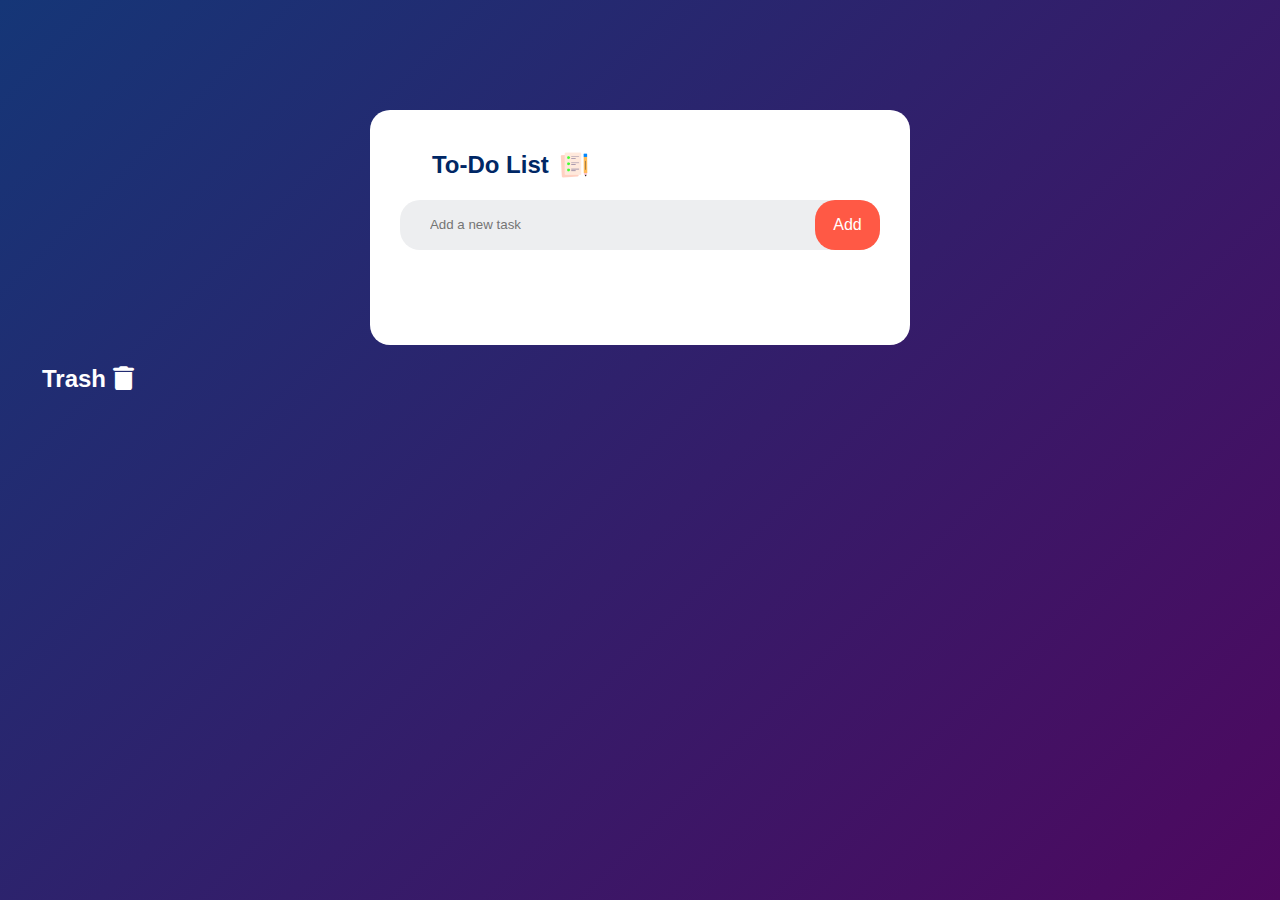
<file: index.html>
<!DOCTYPE html>
<html lang="en">
    <head>
        <meta name="viewport" content="width=device-width, initial-scale=1.0">
        <link rel="stylesheet" href="https://cdnjs.cloudflare.com/ajax/libs/font-awesome/6.0.0-beta3/css/all.min.css">
        <meta charset="UTF-8">
        <title>To-Do List</title>
        <link rel="stylesheet" href="style.css">
        <link rel="icon" type="image/png" href="images/note.png">
    </head>
    <body>
        <div class="container">
            <div class="todo-app">
                <h2>To-Do List <img src="images/icon.png" alt="Icon's image"></h2>
                <div class="row">
                    <input type="text" id="input-box" placeholder="Add a new task">
                    <button onclick="addTask()">Add</button>
                </div>
                <ul id="list-container">
                    <li class="checked">Task 1</li>
                </ul>
            </div>
            <div>
                <h2>Trash <i class="fas fa-trash"></i></h2>
                <ul id="trashList"></ul>
            </div>
        </div>
        <script src="script.js"></script>
    </body>
</html>
</file>
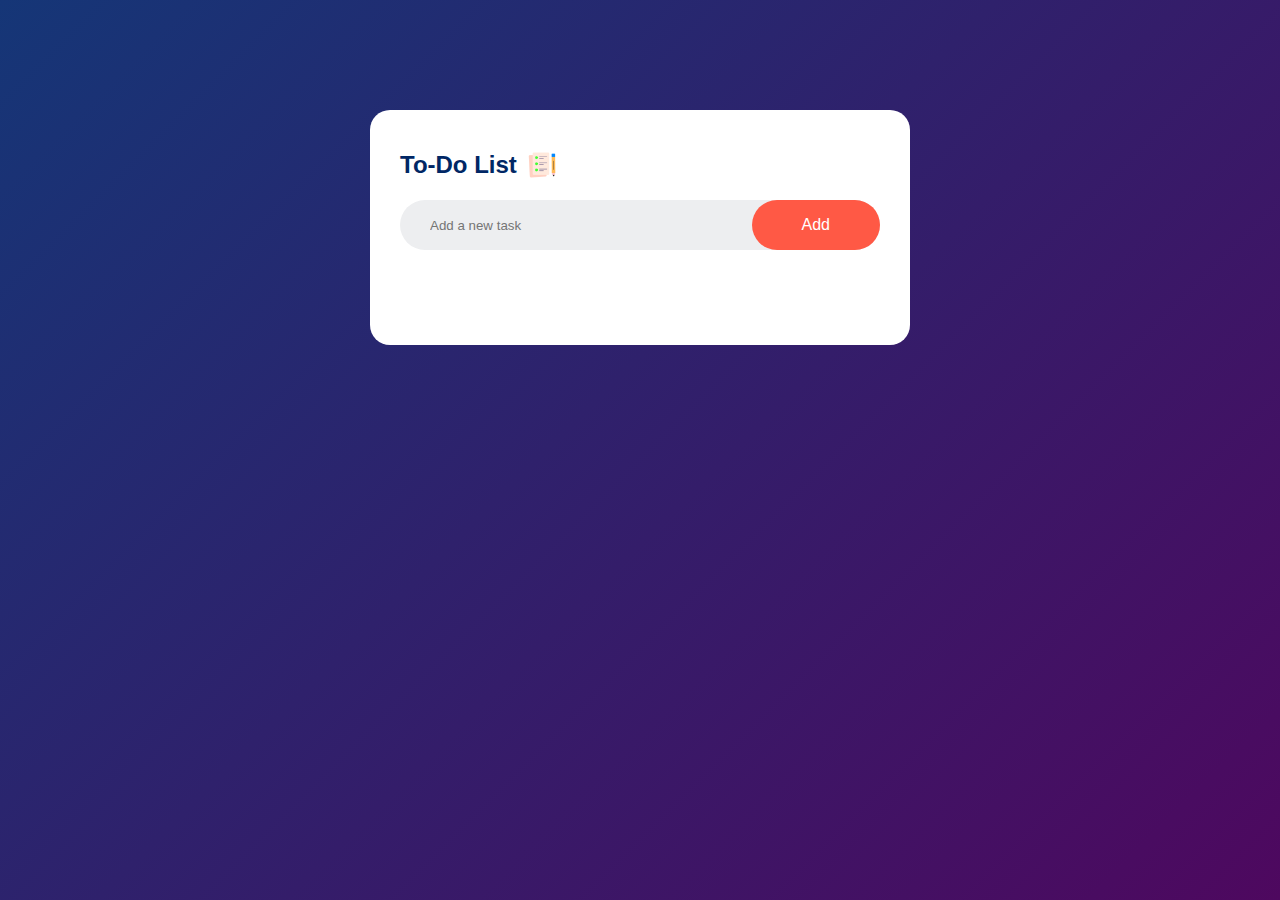
<file: TO-DO LIST/index.html>
<!DOCTYPE html>
<html lang="en">
    <head>
        <meta name="viewport" content="width=device-width, initial-scale=1.0">
        <meta charset="UTF-8">
        <title>To-Do List</title>
        <link rel="stylesheet" href="style.css">
        <link rel="icon" type="image/png" href="images/note.png">
    </head>
    <body>
        <div class="container">
            <div class="todo-app">
                <h2>To-Do List <img src="images/icon.png" alt="Icon's image"></h2>
                <div class="row">
                    <input type="text" id="input-box" placeholder="Add a new task">
                    <button onclick="addTask()">Add</button>
                </div>
                <ul id="list-container">
                    <li class="checked">Task 1</li>
                </ul>
            </div>
        </div>
        <script src="script.js"></script>
    </body>
</html>
</file>
<file: style.css>
* {
    margin: 0;
    padding: 0;
    font-family: Arial, sans-serif;
    box-sizing: border-box;
}

.container {
    width: 100%;
    min-height: 100vh;
    background: linear-gradient(135deg, #153677, #4e085f);
    padding: 10px;
}

.todo-app {
    width: 100%;
    max-width: 540px;
    background: #fff;
    margin: 6.25rem auto 1.25rem;
    padding: 2.5rem 1.87rem 4.37rem;
    border-radius: 1.25rem;
}

.todo-app h2 {
    color: #002765;
    display: flex;
    align-items: center;
    margin-bottom: 1.25rem;
}

.todo-app h2 img {
    width: 1.87rem;
    margin-left: 0.625rem;
}

.row {
    display: flex;
    align-items: center;
    justify-content: space-between;
    background: #edeef0;
    border-radius: 1.25rem;
    padding-left: 1.25rem;
    margin-bottom: 1.56rem;
}

input {
    flex: 1;
    border: none;
    outline: none;
    background: transparent;
    padding: 0.625rem;
    font-weight: 14px;
    white-space: normal;
    overflow-wrap: anywhere;
    word-break: break-all;
    min-width: 0;
}

button {
    border: none;
    outline: none;
    padding: 1rem 1.87rem;
    background: #ff5945;
    color: #fff;
    font-size: 1rem;
    border-radius: 1.25rem;
    cursor: pointer;
    padding: 1rem 4%;
}

ul li {
    list-style: none;
    font-size: 17px;
    padding: 0.75rem 0.5rem 0.75rem 3.125rem;
    user-select: none;
    cursor: pointer;
    position: relative;
    max-width: calc(100% - 20px);
    word-break: break-word;
}

ul li::before {
    content: '';
    position: absolute;
    height: 1.25rem;
    width: 1.25rem;
    border-radius: 50%;
    background-image: url(images/unchecked.png);
    background-size: cover;
    background-position: center;
    top: 0.75rem;
    left: 0.5rem;
}

ul li.checked {
    color: #555;
    text-decoration: line-through;
}

ul li.checked::before {
    background-image: url(images/checked.png);
}

ul li span {
    position: absolute;
    right: 0;
    top: 5px;
    width: 2.5rem;
    height: 40px;
    font-size: 22px;
    color: #555;
    line-height: 40px;
    text-align: center;
    border-radius: 15px;
    flex-shrink: 0;
}

ul li span:hover {
    background: #FF5945;
}

@media only screen and (max-width: 768px) {
    .container {
        width: 100%;
        max-width: 800px;
        margin: 0 auto 0;
    }

    .row {
        display: flex;
        flex-shrink: 3;
    }

    #input-box {
        flex-grow: 1;
    }

    button {
        flex-shrink: 2;
    }
}

#trashList {
    margin-top: 20px;
    padding: 0;
  }
  
h2 {
    color: white;
    padding-left: 2rem;
}

#trashList li {
    background-color: #f8d7da; /* O'chirilgan tasklar uchun och qizil fon */
    padding: 10px;
    margin: 5px 0;
    border-radius: 5px;
    display: flex;
    justify-content: space-between;
    align-items: center;
  }
  
#trashList li span {
    flex-grow: 1;
  }

@media (max-width: 375px) {
    /* kichik ekranlar uchun stillar */
  }
</file>
<file: TO-DO LIST/style.css>
* {
    margin: 0;
    padding: 0;
    font-family: 'Poppins', sans-serif;
    box-sizing: border-box;
}

.container {
    width: 100%;
    min-height: 100vh;
    background: linear-gradient(135deg, #153677, #4e085f);
    padding: 10px;
}

.todo-app {
    width: 100%;
    max-width: 540px;
    background: #fff;
    margin: 100px auto 20px;
    padding: 40px 30px 70px;
    border-radius: 20px;
}

.todo-app h2 {
    color: #002765;
    display: flex;
    align-items: center;
    margin-bottom: 20px;
}

.todo-app h2 img {
    width: 30px;
    margin-left: 10px;
}

.row {
    display: flex;
    align-items: center;
    justify-content: space-between;
    background: #edeef0;
    border-radius: 30px;
    padding-left: 20px;
    margin-bottom: 25px;
}

input {
    flex: 1;
    border: none;
    outline: none;
    background: transparent;
    padding: 10px;
    font-weight: 14px;
}

button {
    border: none;
    outline: none;
    padding: 16px 50px;
    background: #ff5945;
    color: #fff;
    font-size: 16px;
    border-radius: 30px;
    cursor: pointer;
}

ul li {
    list-style: none;
    font-size: 17px;
    padding: 12px 8px 12px 50px;
    user-select: none;
    cursor: pointer;
    position: relative;
}

ul li::before {
    content: '';
    position: absolute;
    height: 20px;
    width: 20px;
    border-radius: 50%;
    background-image: url(images/unchecked.png);
    background-size: cover;
    background-position: center;
    top: 12px;
    left: 8px;
}

ul li.checked {
    color: #555;
    text-decoration: line-through;
}

ul li.checked::before {
    background-image: url(images/checked.png);
}

ul li span {
    position: absolute;
    right: 0;
    top: 5px;
    width: 40px;
    height: 40px;
    font-size: 22px;
    color: #555;
    line-height: 40px;
    text-align: center;
    border-radius: 50%;
}

ul li span:hover {
    background: #edeef0;
}
</file>
